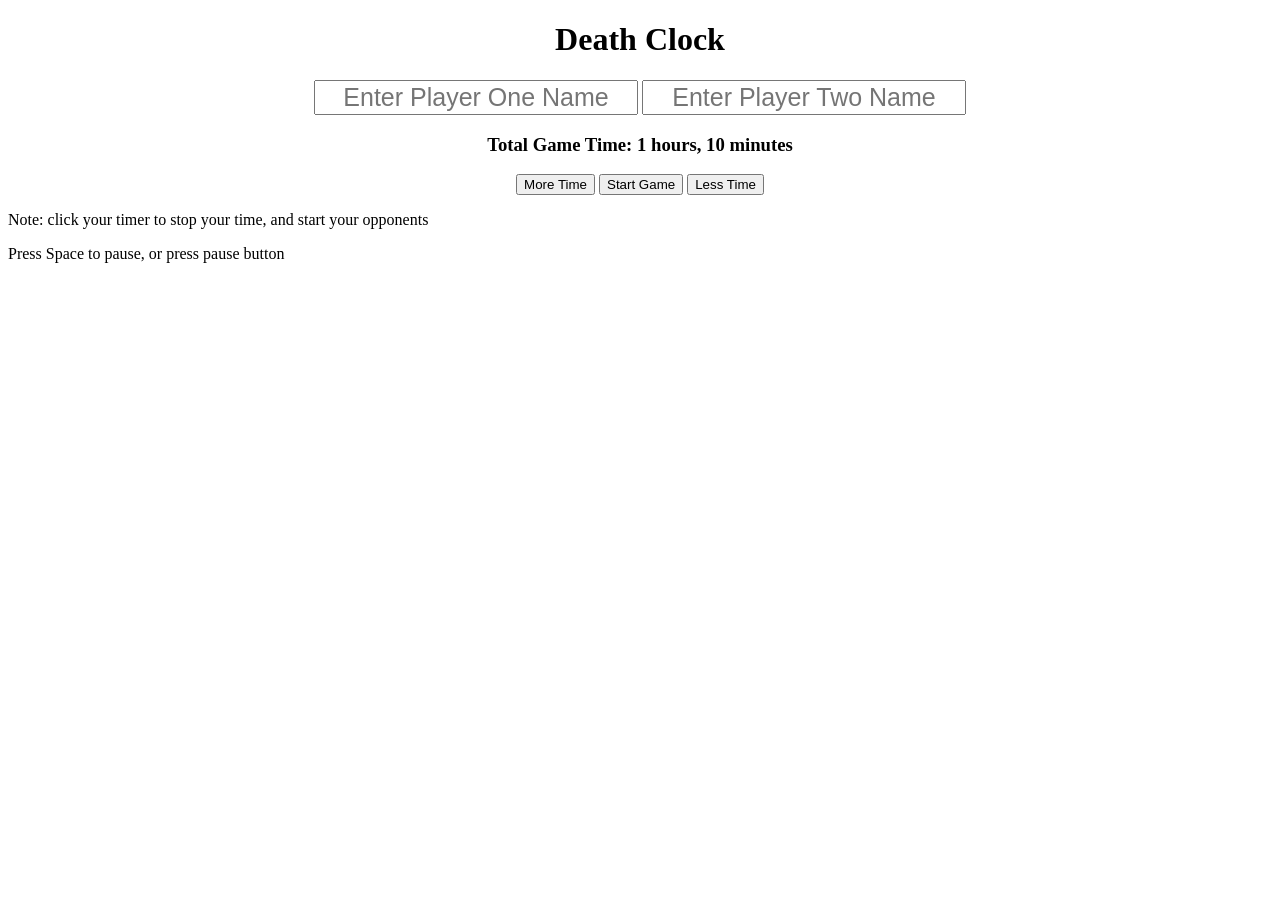
<file: index.html>
<!DOCTYPE html>
<html lang="en">
<head>
  <meta charset="UTF-8">
  <meta name="viewport" content="width=device-width, initial-scale=1.0">
  <meta http-equiv="X-UA-Compatible" content="ie=edge">
  <link rel='stylesheet' href="css/styles.css" type='text/css' />
  <title>Death Clock</title>
</head>
<body>
  <!-- <div class='instructions'>
    <h2>Click your timer to stop your time, and start your opponents time</h2>
  </div> -->
  <h1>Death Clock</h1>

  <div class='clock hidden'>
    <div class='clockDisplay1 borderBox'>
      <div class='name1'>
        <p class='playerOneName'>Name goes Here</p>
      </div>
      <div class='innerClock start2 stop1'>
        <p class='timerOne'></p>
      </div>
    </div>
    <!-- <div class='buttons borderBox'>
      <div>
        <button class='pause'>Pause Game</button>
        <button class='pause'>Pause Game</button>
      </div>
    </div> -->
    <div class='clockDisplay2 borderBox'>
      <div class='name2'>
        <p class='playerTwoName'>Name goes Here</p>
      </div>
      <div class='innerClock start1 stop2'>
        <p class='timerTwo'></p>
      </div>
    </div>
  </div>
  <div class='timeselect'>
    <div class='item'>
      <input id='pOne' type="text" name="firstname" placeholder="Enter Player One Name">
      <input id='pTwo' type="text" name="fullname" placeholder="Enter Player Two Name" >

    </div>
    <div class='item'>
      <h3 class='time'>Display Time</h3>
      <button class='more'>More Time</button>
      <button class='start'>Start Game</button>
      <button class='less'>Less Time</button>
    </div>
  </div>
  <div class='pauseReset hidden'>
    <div class='buttons'>
      <button class='pause'>Pause Game</button>
    </div>
    <div class='buttons'>
      <button class='restart'>Restart Game</button>
    </div>
  </div>
  <div>
    <p>Note: click your timer to stop your time, and start your opponents</p>
    <p>Press Space to pause, or press pause button</p>
  </div>


</body>
<script type="text/javascript" src="js/jquery-3.2.0.min.js"></script>
<script type="text/javascript" src="js/scripts.js"></script>
</html>
</file>
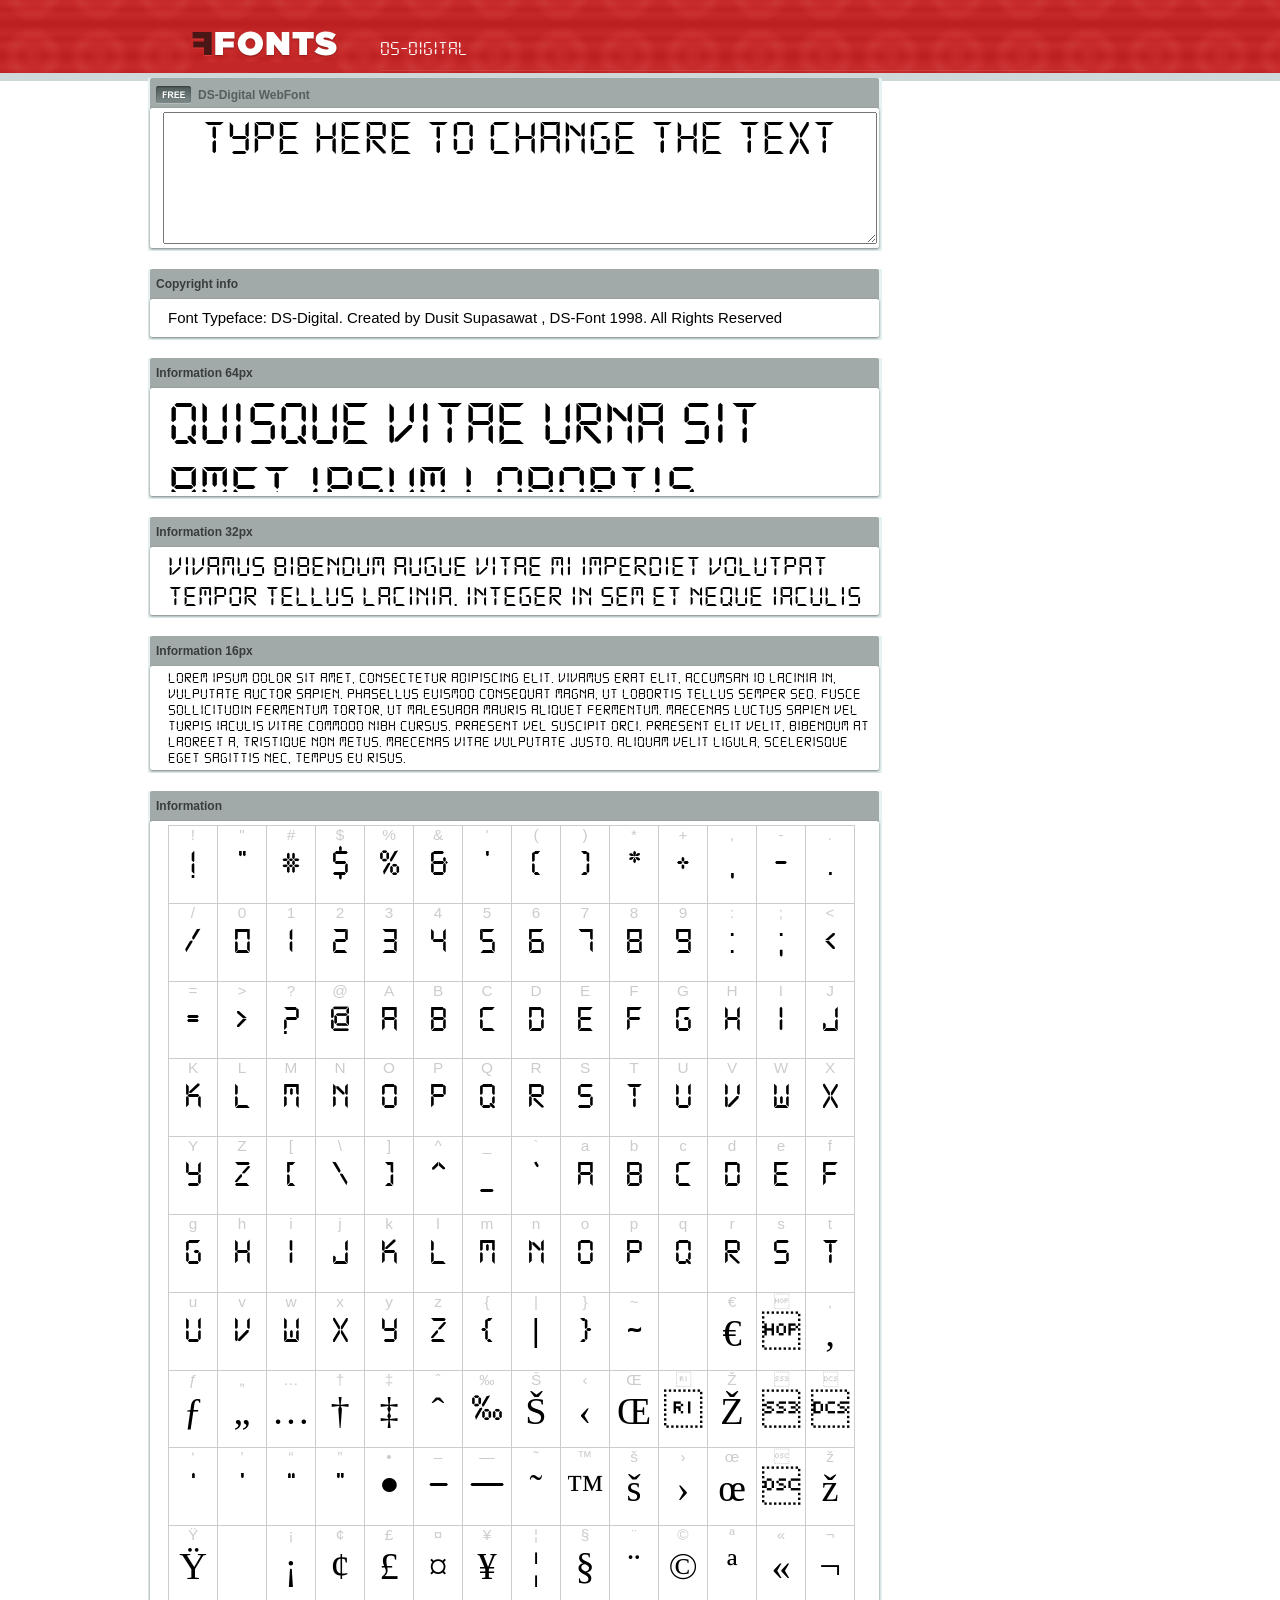
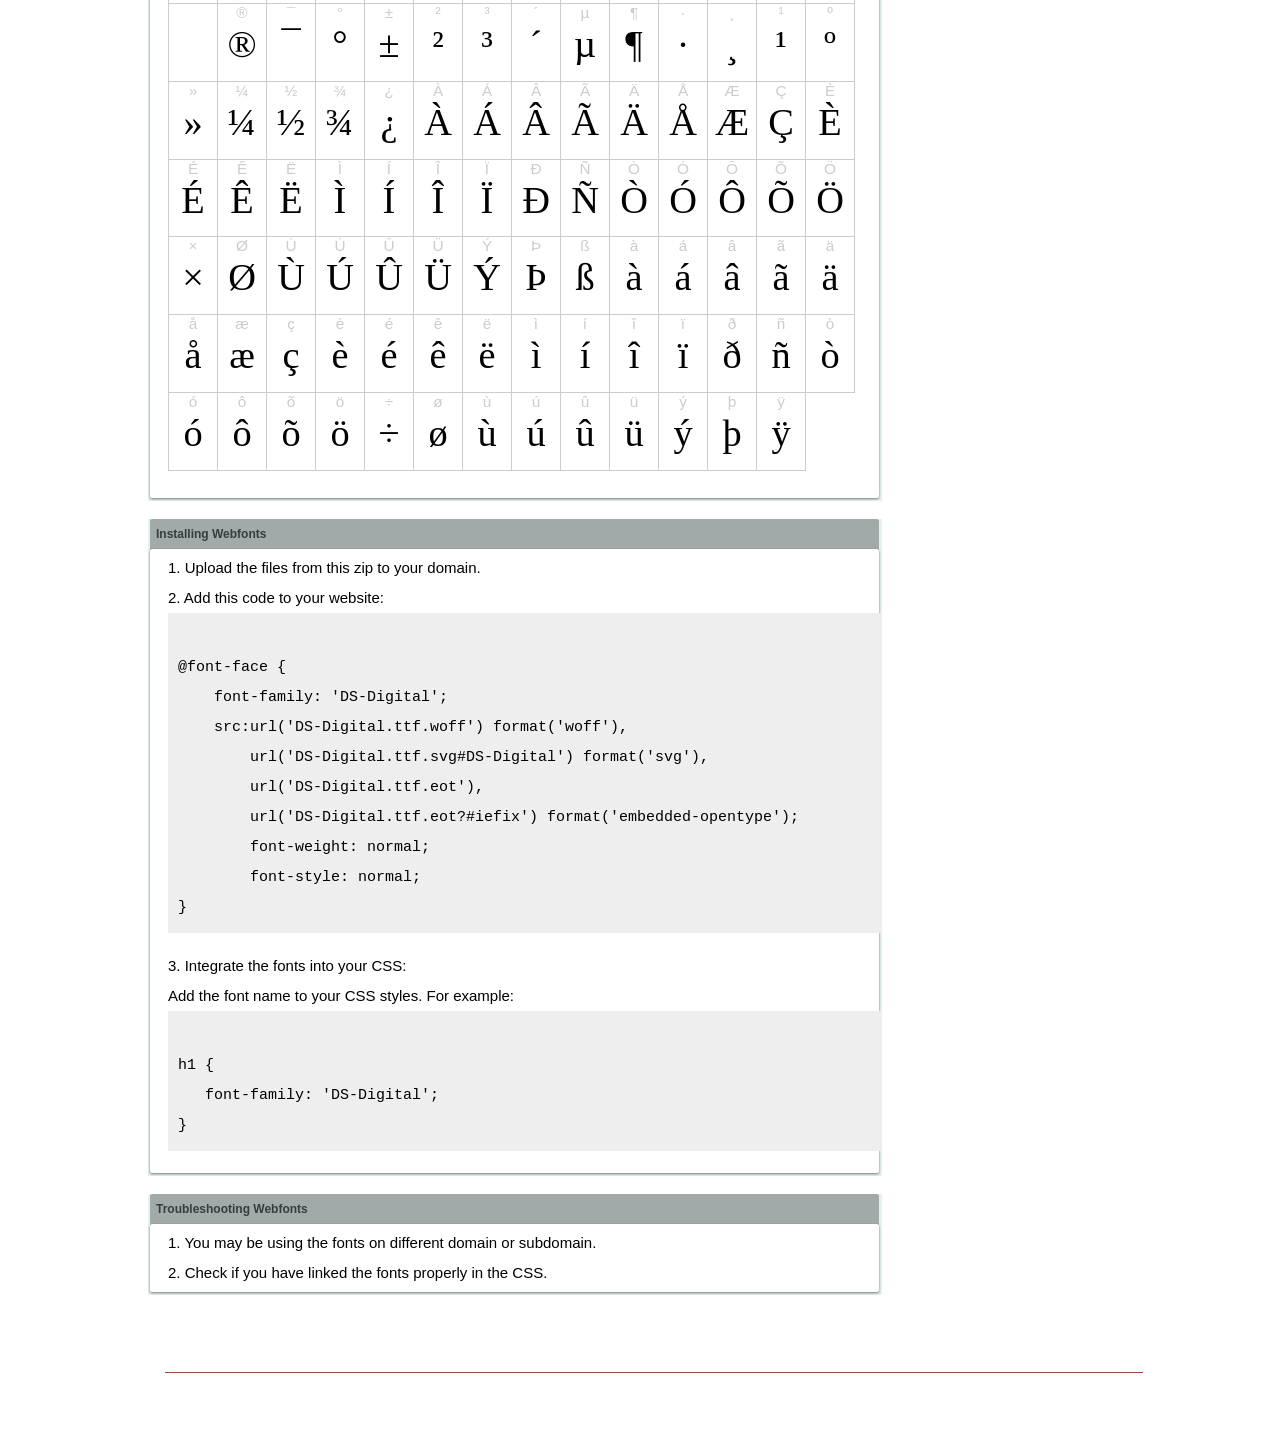
<file: fonts/example.html>
<!DOCTYPE html PUBLIC "-//W3C//DTD XHTML 1.0 Transitional//EN" "http://www.w3.org/TR/xhtml1/DTD/xhtml1-transitional.dtd">
<html xmlns="http://www.w3.org/1999/xhtml">
<head>
<meta http-equiv="Content-Type" content="text/html; charset=UTF-8" />
<title>DS-Digital WebFont</title>
<meta name="description" content="DS-Digital WebFont" />
<meta name="keywords" content="DS-Digital WebFont" />
<style type="text/css">
@font-face {
  font-family: 'DS-Digital';
    src:  url('DS-Digital.ttf.woff') format('woff'),
    url('DS-Digital.ttf.svg#DS-Digital') format('svg'),
    url('DS-Digital.ttf.eot'),
    url('DS-Digital.eot?#iefix') format('embedded-opentype'); 
    font-weight: normal;
    font-style: normal;
}.examplefontl {
  font-family: 'DS-Digital';  
  color: black;
}
.examplefont {
  padding-bottom: 2em;
  overflow: hidden; 
  text-align: center;
}
.examplefont div {
  float: left;
  border: 1px solid #ccc;
  text-align: center;
  width: 1.25em;
  height: 2em;
  margin-right: -1px;
  margin-bottom: -1px;
  font-size: 3.2em; 
}
.examplefont div .defaultC {
  color: #ccc;
  font-family: arial, sans-serif;
  font-size: .4em;
  display: block;
}
*{margin:0;padding:0;}
body{margin:0px;padding:0px;background:#FFFFFF url(images/bgtile.gif?1) repeat-x;font-family:Arial, Helvetica, sans-serif;}
#header{background:url(images/headertile.gif);height:73px;margin:0px;overflow:hidden;}
#head{width:707px;float:left;height:31px;margin:39px 0 0 0;padding:0px;color:#ffffff;font-size:15px;border-bottom:1px solid #c94040;overflow:hidden;}
#head a{color:#ffffff;text-decoration:none;}
#headspan1{float:left;}
.container{width:994px;margin:0 auto;padding:0px;overflow:hidden;}
#content{width:734px;margin:5px 0px 0px 5px;float:left;padding:0px;font-size:12px;display:inline;color:#868e8e;overflow:hidden;}
.fontbox{background:url(images/fontboxtile.gif);width:734px;margin:0 0 18px 0;padding:0;overflow:hidden;}
.fontboxtop{background:url(images/fontboxtop.gif) no-repeat top left;height:18px;font-size:12px;color:#373d3d;width:718px;padding:8px;margin:0;overflow:hidden;}
.fontboxtop a{color:#373d3d;text-decoration:none;}
.fontboxspan1{background:url(images/free.gif) no-repeat;padding:2px 0 2px 42px;float:left;}
h6{background:url(images/logo.gif) top left no-repeat;width:230px;height:73px;margin:0px 0px 0px 7px;float:left;}
h6 a{display:block;height:73px;}
h6 a span{display:none;}
h1{display:inline;font-size:12px;font-weight:bold;color:#546060;padding:0px;float:left;}
.btn{border:0;margin:0;background:url('images/button.gif');background-repeat:repeat-x;color:#fff;width:127px;height:28px;font-size:17px;}
.inputsubtmi{border:1px solid #e1ebeb;border-bottom:2px solid #c7d1d1;padding:6px;margin:0 0 8px 0;}
.partner{font-size:16px;font-weight:bold;color:#000000;padding:0px;margin:39px 0px 12px 30px;}
.fontboxspan1notfree{padding:2px 0 2px 42px;float:left;}
#footer{height:123px;margin:0px;padding:0px;background:url(http://www.altfonts.com/images/foottile.gif);}
#foot{width:1005px;height:123px;background:url(http://www.altfonts.com/images/foot.gif) top left no-repeat;margin:0 auto;padding:0px;}
#copyright{height:31px;padding:28px 0 0 118px;margin:0 0 0 27px;border-bottom:1px solid #c33636;font-size:14px;color:#4a1616;}
code {
	white-space: pre;
	background-color: #eee;
	display: block;
	padding: 10px;
	margin-bottom: 18px;
	overflow: auto;
}    
</style>
</head>
<body>
<div id="header">
<div class="container">
<h6><a href="http://webfonts.ffonts.net" title="WebFonts"><span>WebFonts</span></a></h6>
<div id="head">
<span id="headspan1">
   <span style="font-family: 'DS-Digital';font-size: 20px; color: white;">DS-Digital</span> 
</span>
</div>
</div>
</div>
<div class="container">
<div id="content">
<!-- WebFont --> 
<div class="fontbox">
<div class="fontboxtop"><span class="fontboxspan1"><h1>DS-Digital WebFont</h1></span></div>
 <textarea id="txtAreaTryFont" cols="" rows="2" style="font-family: 'DS-Digital';width:97%; font-size: 50px; height: 130px;text-align: center;margin-left: 15px;" 
           onclick="if (this.value=='Type here to change the text') this.value=''">Type here to change the text</textarea>
<img src="images/fontboxbottom.gif" width="734" height="7" alt="" />
</div>
<div class="fontbox">
<div class="fontboxtop"><b>Copyright info</b></div>
<div style="text-align: left;margin-left:20px;color: black;font-size:15px;line-height:200%">
Font Typeface: DS-Digital. Created by Dusit Supasawat , DS-Font 1998. All Rights Reserved
</div>
<img src="images/fontboxbottom.gif" width="734" height="7" alt="" />
</div>
<div class="fontbox">
<div class="fontboxtop"><b>Information 64px</b></div>
<div style="font-family: 'DS-Digital';margin-left:20px;font-size:64px;color:black;float: left;display: inline; overflow: hidden;height:100px;">
 Quisque vitae urna sit amet ipsum lobortis iaculis volutpat sit amet nibh. 
</div>
<img src="images/fontboxbottom.gif" width="734" height="7" alt="" />
</div>
<div class="fontbox">
<div class="fontboxtop"><b>Information 32px</b></div>
<div style="font-family: 'DS-Digital';margin-left:20px;font-size:30px;color:black;float: left;display: inline; overflow: hidden;height:60px;">
 Vivamus bibendum augue vitae mi imperdiet volutpat tempor tellus lacinia. Integer in sem et neque iaculis malesuada. 
</div>
<img src="images/fontboxbottom.gif" width="734" height="7" alt="" />
</div>
<div class="fontbox">
<div class="fontboxtop"><b>Information 16px</b></div>
<div style="font-family: 'DS-Digital';margin-left:20px;font-size:16px;color:black;float: left;display: inline; overflow: hidden;">
 Lorem ipsum dolor sit amet, consectetur adipiscing elit. Vivamus erat elit, accumsan id lacinia in, vulputate auctor sapien. Phasellus euismod consequat magna, ut lobortis tellus semper sed. Fusce sollicitudin fermentum tortor, ut malesuada mauris aliquet fermentum. Maecenas luctus sapien vel turpis iaculis vitae commodo nibh cursus. Praesent vel suscipit orci. Praesent elit velit, bibendum at laoreet a, tristique non metus. Maecenas vitae vulputate justo. Aliquam velit ligula, scelerisque eget sagittis nec, tempus eu risus. 
</div>
<img src="images/fontboxbottom.gif" width="734" height="7" alt="" />
</div>
<div class="fontbox">
<div class="fontboxtop"><b>Information</b></div>
<div class="examplefont examplefontl" style="text-align: center;margin-left:20px;">
 <div><span class="defaultC">&#33;</span><span>&#33;</span></div><div><span class="defaultC">&#34;</span><span>&#34;</span></div><div><span class="defaultC">&#35;</span><span>&#35;</span></div><div><span class="defaultC">&#36;</span><span>&#36;</span></div><div><span class="defaultC">&#37;</span><span>&#37;</span></div><div><span class="defaultC">&#38;</span><span>&#38;</span></div><div><span class="defaultC">&#39;</span><span>&#39;</span></div><div><span class="defaultC">&#40;</span><span>&#40;</span></div><div><span class="defaultC">&#41;</span><span>&#41;</span></div><div><span class="defaultC">&#42;</span><span>&#42;</span></div><div><span class="defaultC">&#43;</span><span>&#43;</span></div><div><span class="defaultC">&#44;</span><span>&#44;</span></div><div><span class="defaultC">&#45;</span><span>&#45;</span></div><div><span class="defaultC">&#46;</span><span>&#46;</span></div><div><span class="defaultC">&#47;</span><span>&#47;</span></div><div><span class="defaultC">&#48;</span><span>&#48;</span></div><div><span class="defaultC">&#49;</span><span>&#49;</span></div><div><span class="defaultC">&#50;</span><span>&#50;</span></div><div><span class="defaultC">&#51;</span><span>&#51;</span></div><div><span class="defaultC">&#52;</span><span>&#52;</span></div><div><span class="defaultC">&#53;</span><span>&#53;</span></div><div><span class="defaultC">&#54;</span><span>&#54;</span></div><div><span class="defaultC">&#55;</span><span>&#55;</span></div><div><span class="defaultC">&#56;</span><span>&#56;</span></div><div><span class="defaultC">&#57;</span><span>&#57;</span></div><div><span class="defaultC">&#58;</span><span>&#58;</span></div><div><span class="defaultC">&#59;</span><span>&#59;</span></div><div><span class="defaultC">&#60;</span><span>&#60;</span></div><div><span class="defaultC">&#61;</span><span>&#61;</span></div><div><span class="defaultC">&#62;</span><span>&#62;</span></div><div><span class="defaultC">&#63;</span><span>&#63;</span></div><div><span class="defaultC">&#64;</span><span>&#64;</span></div><div><span class="defaultC">&#65;</span><span>&#65;</span></div><div><span class="defaultC">&#66;</span><span>&#66;</span></div><div><span class="defaultC">&#67;</span><span>&#67;</span></div><div><span class="defaultC">&#68;</span><span>&#68;</span></div><div><span class="defaultC">&#69;</span><span>&#69;</span></div><div><span class="defaultC">&#70;</span><span>&#70;</span></div><div><span class="defaultC">&#71;</span><span>&#71;</span></div><div><span class="defaultC">&#72;</span><span>&#72;</span></div><div><span class="defaultC">&#73;</span><span>&#73;</span></div><div><span class="defaultC">&#74;</span><span>&#74;</span></div><div><span class="defaultC">&#75;</span><span>&#75;</span></div><div><span class="defaultC">&#76;</span><span>&#76;</span></div><div><span class="defaultC">&#77;</span><span>&#77;</span></div><div><span class="defaultC">&#78;</span><span>&#78;</span></div><div><span class="defaultC">&#79;</span><span>&#79;</span></div><div><span class="defaultC">&#80;</span><span>&#80;</span></div><div><span class="defaultC">&#81;</span><span>&#81;</span></div><div><span class="defaultC">&#82;</span><span>&#82;</span></div><div><span class="defaultC">&#83;</span><span>&#83;</span></div><div><span class="defaultC">&#84;</span><span>&#84;</span></div><div><span class="defaultC">&#85;</span><span>&#85;</span></div><div><span class="defaultC">&#86;</span><span>&#86;</span></div><div><span class="defaultC">&#87;</span><span>&#87;</span></div><div><span class="defaultC">&#88;</span><span>&#88;</span></div><div><span class="defaultC">&#89;</span><span>&#89;</span></div><div><span class="defaultC">&#90;</span><span>&#90;</span></div><div><span class="defaultC">&#91;</span><span>&#91;</span></div><div><span class="defaultC">&#92;</span><span>&#92;</span></div><div><span class="defaultC">&#93;</span><span>&#93;</span></div><div><span class="defaultC">&#94;</span><span>&#94;</span></div><div><span class="defaultC">&#95;</span><span>&#95;</span></div><div><span class="defaultC">&#96;</span><span>&#96;</span></div><div><span class="defaultC">&#97;</span><span>&#97;</span></div><div><span class="defaultC">&#98;</span><span>&#98;</span></div><div><span class="defaultC">&#99;</span><span>&#99;</span></div><div><span class="defaultC">&#100;</span><span>&#100;</span></div><div><span class="defaultC">&#101;</span><span>&#101;</span></div><div><span class="defaultC">&#102;</span><span>&#102;</span></div><div><span class="defaultC">&#103;</span><span>&#103;</span></div><div><span class="defaultC">&#104;</span><span>&#104;</span></div><div><span class="defaultC">&#105;</span><span>&#105;</span></div><div><span class="defaultC">&#106;</span><span>&#106;</span></div><div><span class="defaultC">&#107;</span><span>&#107;</span></div><div><span class="defaultC">&#108;</span><span>&#108;</span></div><div><span class="defaultC">&#109;</span><span>&#109;</span></div><div><span class="defaultC">&#110;</span><span>&#110;</span></div><div><span class="defaultC">&#111;</span><span>&#111;</span></div><div><span class="defaultC">&#112;</span><span>&#112;</span></div><div><span class="defaultC">&#113;</span><span>&#113;</span></div><div><span class="defaultC">&#114;</span><span>&#114;</span></div><div><span class="defaultC">&#115;</span><span>&#115;</span></div><div><span class="defaultC">&#116;</span><span>&#116;</span></div><div><span class="defaultC">&#117;</span><span>&#117;</span></div><div><span class="defaultC">&#118;</span><span>&#118;</span></div><div><span class="defaultC">&#119;</span><span>&#119;</span></div><div><span class="defaultC">&#120;</span><span>&#120;</span></div><div><span class="defaultC">&#121;</span><span>&#121;</span></div><div><span class="defaultC">&#122;</span><span>&#122;</span></div><div><span class="defaultC">&#123;</span><span>&#123;</span></div><div><span class="defaultC">&#124;</span><span>&#124;</span></div><div><span class="defaultC">&#125;</span><span>&#125;</span></div><div><span class="defaultC">&#126;</span><span>&#126;</span></div><div><span class="defaultC">&#127;</span><span>&#127;</span></div><div><span class="defaultC">&#128;</span><span>&#128;</span></div><div><span class="defaultC">&#129;</span><span>&#129;</span></div><div><span class="defaultC">&#130;</span><span>&#130;</span></div><div><span class="defaultC">&#131;</span><span>&#131;</span></div><div><span class="defaultC">&#132;</span><span>&#132;</span></div><div><span class="defaultC">&#133;</span><span>&#133;</span></div><div><span class="defaultC">&#134;</span><span>&#134;</span></div><div><span class="defaultC">&#135;</span><span>&#135;</span></div><div><span class="defaultC">&#136;</span><span>&#136;</span></div><div><span class="defaultC">&#137;</span><span>&#137;</span></div><div><span class="defaultC">&#138;</span><span>&#138;</span></div><div><span class="defaultC">&#139;</span><span>&#139;</span></div><div><span class="defaultC">&#140;</span><span>&#140;</span></div><div><span class="defaultC">&#141;</span><span>&#141;</span></div><div><span class="defaultC">&#142;</span><span>&#142;</span></div><div><span class="defaultC">&#143;</span><span>&#143;</span></div><div><span class="defaultC">&#144;</span><span>&#144;</span></div><div><span class="defaultC">&#145;</span><span>&#145;</span></div><div><span class="defaultC">&#146;</span><span>&#146;</span></div><div><span class="defaultC">&#147;</span><span>&#147;</span></div><div><span class="defaultC">&#148;</span><span>&#148;</span></div><div><span class="defaultC">&#149;</span><span>&#149;</span></div><div><span class="defaultC">&#150;</span><span>&#150;</span></div><div><span class="defaultC">&#151;</span><span>&#151;</span></div><div><span class="defaultC">&#152;</span><span>&#152;</span></div><div><span class="defaultC">&#153;</span><span>&#153;</span></div><div><span class="defaultC">&#154;</span><span>&#154;</span></div><div><span class="defaultC">&#155;</span><span>&#155;</span></div><div><span class="defaultC">&#156;</span><span>&#156;</span></div><div><span class="defaultC">&#157;</span><span>&#157;</span></div><div><span class="defaultC">&#158;</span><span>&#158;</span></div><div><span class="defaultC">&#159;</span><span>&#159;</span></div><div><span class="defaultC">&#160;</span><span>&#160;</span></div><div><span class="defaultC">&#161;</span><span>&#161;</span></div><div><span class="defaultC">&#162;</span><span>&#162;</span></div><div><span class="defaultC">&#163;</span><span>&#163;</span></div><div><span class="defaultC">&#164;</span><span>&#164;</span></div><div><span class="defaultC">&#165;</span><span>&#165;</span></div><div><span class="defaultC">&#166;</span><span>&#166;</span></div><div><span class="defaultC">&#167;</span><span>&#167;</span></div><div><span class="defaultC">&#168;</span><span>&#168;</span></div><div><span class="defaultC">&#169;</span><span>&#169;</span></div><div><span class="defaultC">&#170;</span><span>&#170;</span></div><div><span class="defaultC">&#171;</span><span>&#171;</span></div><div><span class="defaultC">&#172;</span><span>&#172;</span></div><div><span class="defaultC">&#173;</span><span>&#173;</span></div><div><span class="defaultC">&#174;</span><span>&#174;</span></div><div><span class="defaultC">&#175;</span><span>&#175;</span></div><div><span class="defaultC">&#176;</span><span>&#176;</span></div><div><span class="defaultC">&#177;</span><span>&#177;</span></div><div><span class="defaultC">&#178;</span><span>&#178;</span></div><div><span class="defaultC">&#179;</span><span>&#179;</span></div><div><span class="defaultC">&#180;</span><span>&#180;</span></div><div><span class="defaultC">&#181;</span><span>&#181;</span></div><div><span class="defaultC">&#182;</span><span>&#182;</span></div><div><span class="defaultC">&#183;</span><span>&#183;</span></div><div><span class="defaultC">&#184;</span><span>&#184;</span></div><div><span class="defaultC">&#185;</span><span>&#185;</span></div><div><span class="defaultC">&#186;</span><span>&#186;</span></div><div><span class="defaultC">&#187;</span><span>&#187;</span></div><div><span class="defaultC">&#188;</span><span>&#188;</span></div><div><span class="defaultC">&#189;</span><span>&#189;</span></div><div><span class="defaultC">&#190;</span><span>&#190;</span></div><div><span class="defaultC">&#191;</span><span>&#191;</span></div><div><span class="defaultC">&#192;</span><span>&#192;</span></div><div><span class="defaultC">&#193;</span><span>&#193;</span></div><div><span class="defaultC">&#194;</span><span>&#194;</span></div><div><span class="defaultC">&#195;</span><span>&#195;</span></div><div><span class="defaultC">&#196;</span><span>&#196;</span></div><div><span class="defaultC">&#197;</span><span>&#197;</span></div><div><span class="defaultC">&#198;</span><span>&#198;</span></div><div><span class="defaultC">&#199;</span><span>&#199;</span></div><div><span class="defaultC">&#200;</span><span>&#200;</span></div><div><span class="defaultC">&#201;</span><span>&#201;</span></div><div><span class="defaultC">&#202;</span><span>&#202;</span></div><div><span class="defaultC">&#203;</span><span>&#203;</span></div><div><span class="defaultC">&#204;</span><span>&#204;</span></div><div><span class="defaultC">&#205;</span><span>&#205;</span></div><div><span class="defaultC">&#206;</span><span>&#206;</span></div><div><span class="defaultC">&#207;</span><span>&#207;</span></div><div><span class="defaultC">&#208;</span><span>&#208;</span></div><div><span class="defaultC">&#209;</span><span>&#209;</span></div><div><span class="defaultC">&#210;</span><span>&#210;</span></div><div><span class="defaultC">&#211;</span><span>&#211;</span></div><div><span class="defaultC">&#212;</span><span>&#212;</span></div><div><span class="defaultC">&#213;</span><span>&#213;</span></div><div><span class="defaultC">&#214;</span><span>&#214;</span></div><div><span class="defaultC">&#215;</span><span>&#215;</span></div><div><span class="defaultC">&#216;</span><span>&#216;</span></div><div><span class="defaultC">&#217;</span><span>&#217;</span></div><div><span class="defaultC">&#218;</span><span>&#218;</span></div><div><span class="defaultC">&#219;</span><span>&#219;</span></div><div><span class="defaultC">&#220;</span><span>&#220;</span></div><div><span class="defaultC">&#221;</span><span>&#221;</span></div><div><span class="defaultC">&#222;</span><span>&#222;</span></div><div><span class="defaultC">&#223;</span><span>&#223;</span></div><div><span class="defaultC">&#224;</span><span>&#224;</span></div><div><span class="defaultC">&#225;</span><span>&#225;</span></div><div><span class="defaultC">&#226;</span><span>&#226;</span></div><div><span class="defaultC">&#227;</span><span>&#227;</span></div><div><span class="defaultC">&#228;</span><span>&#228;</span></div><div><span class="defaultC">&#229;</span><span>&#229;</span></div><div><span class="defaultC">&#230;</span><span>&#230;</span></div><div><span class="defaultC">&#231;</span><span>&#231;</span></div><div><span class="defaultC">&#232;</span><span>&#232;</span></div><div><span class="defaultC">&#233;</span><span>&#233;</span></div><div><span class="defaultC">&#234;</span><span>&#234;</span></div><div><span class="defaultC">&#235;</span><span>&#235;</span></div><div><span class="defaultC">&#236;</span><span>&#236;</span></div><div><span class="defaultC">&#237;</span><span>&#237;</span></div><div><span class="defaultC">&#238;</span><span>&#238;</span></div><div><span class="defaultC">&#239;</span><span>&#239;</span></div><div><span class="defaultC">&#240;</span><span>&#240;</span></div><div><span class="defaultC">&#241;</span><span>&#241;</span></div><div><span class="defaultC">&#242;</span><span>&#242;</span></div><div><span class="defaultC">&#243;</span><span>&#243;</span></div><div><span class="defaultC">&#244;</span><span>&#244;</span></div><div><span class="defaultC">&#245;</span><span>&#245;</span></div><div><span class="defaultC">&#246;</span><span>&#246;</span></div><div><span class="defaultC">&#247;</span><span>&#247;</span></div><div><span class="defaultC">&#248;</span><span>&#248;</span></div><div><span class="defaultC">&#249;</span><span>&#249;</span></div><div><span class="defaultC">&#250;</span><span>&#250;</span></div><div><span class="defaultC">&#251;</span><span>&#251;</span></div><div><span class="defaultC">&#252;</span><span>&#252;</span></div><div><span class="defaultC">&#253;</span><span>&#253;</span></div><div><span class="defaultC">&#254;</span><span>&#254;</span></div><div><span class="defaultC">&#255;</span><span>&#255;</span></div> 
</div>
<img src="images/fontboxbottom.gif" width="734" height="7" alt="" />
</div>
<div class="fontbox">
<div class="fontboxtop"><b>Installing Webfonts</b></div>
<div style="text-align: left;margin-left:20px;color: black;font-size:15px;line-height:200%">
1. Upload the files from this zip to your domain.<br />
2. Add this code to your website:<br />
<code>
@font-face {
    font-family: 'DS-Digital';
    src:url('DS-Digital.ttf.woff') format('woff'),
        url('DS-Digital.ttf.svg#DS-Digital') format('svg'),
        url('DS-Digital.ttf.eot'),
        url('DS-Digital.ttf.eot?#iefix') format('embedded-opentype'); 
        font-weight: normal;
        font-style: normal;
}
</code>
3. Integrate the fonts into your CSS:<br />
Add the font name to your CSS styles. For example:
<code>
h1 { 
   font-family: 'DS-Digital';
}  
</code>
</div>
<img src="images/fontboxbottom.gif" width="734" height="7" alt="" />
</div>
<div class="fontbox">
<div class="fontboxtop"><b>Troubleshooting Webfonts</b></div>
<div style="text-align: left;margin-left:20px;color: black;font-size:15px;line-height:200%">
1. You may be using the fonts on different domain or subdomain.<Br />
2. Check if you have linked the fonts properly in the CSS.<Br />
</div>
<img src="images/fontboxbottom.gif" width="734" height="7" alt="" />
</div>
</div>
</div>
<div id="footer">
<div id="foot">
<div id="copyright" style="font-size:11px;color:white;">&copy; - <a href="http://www.ffonts.net" title="Free Fonts" style="color:white;">Free Fonts by www.FFonts.net</a> - </div>
</div>
</div>

</body>
</html>
</file>
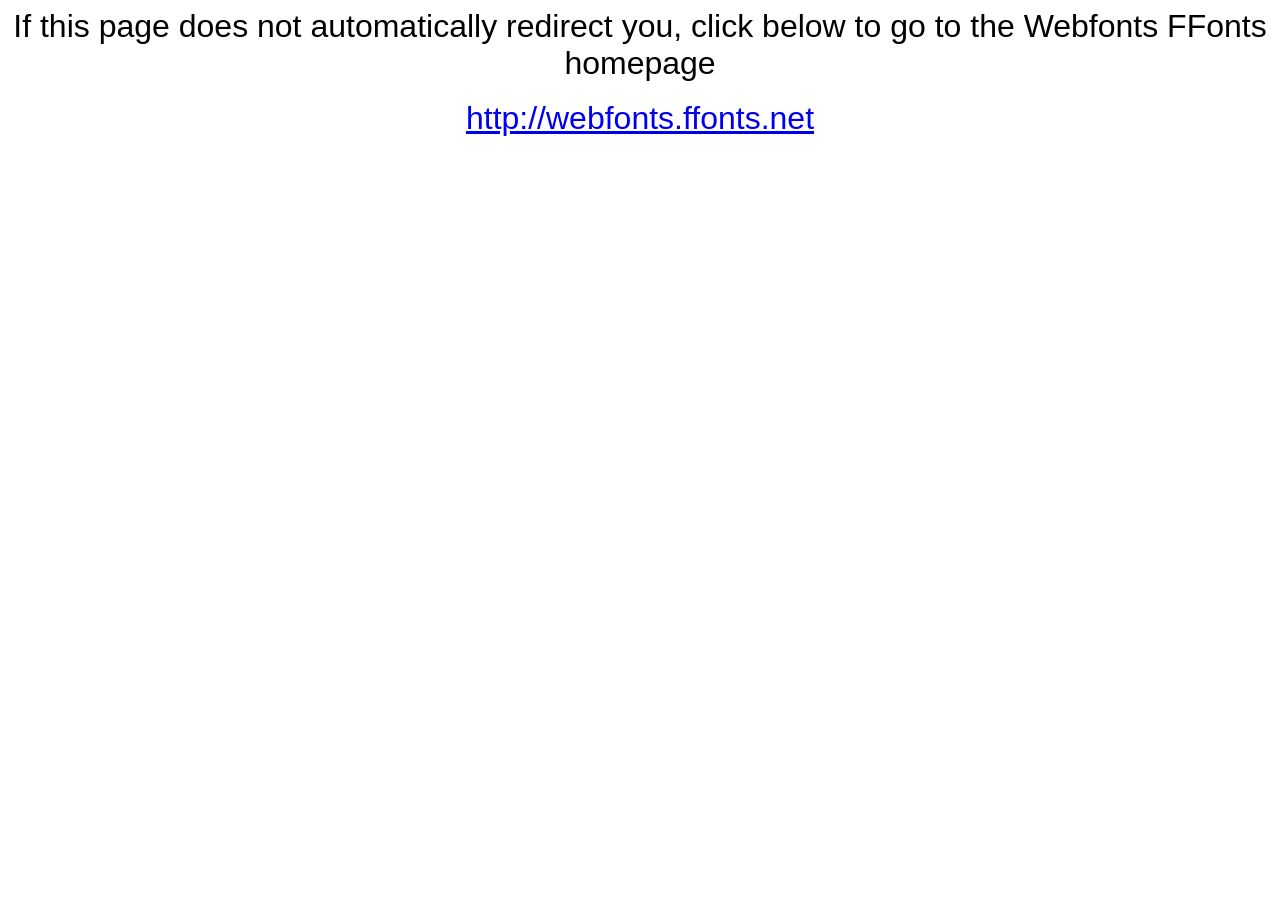
<file: fonts/webfonts.ffonts.net.htm>
<HTML>
<HEAD>
<TITLE>Webfonts www.FFonts.net - Redirect</TITLE>
<meta http-equiv="refresh" content="1;url=http://webfonts.ffonts.net">
<script language="javascript">
<!-- 
//location.replace("http://webfonts.ffonts.net");
-->
</script>
</HEAD>

<BODY>
<CENTER>

<FONT FACE="Arial, Sans Serif, Verdana" SIZE=6>If this page does not automatically redirect you, click below to go to the Webfonts FFonts homepage</FONT>
<BR><BR>
<FONT FACE="Arial, Sans Serif, Verdana" SIZE=6><A HREF="http://webfonts.ffonts.net" TARGET="_top">http://webfonts.ffonts.net</A></FONT>

</CENTER>
</BODY>
</HTML>
</file>
<file: css/styles.css>
@font-face {
    font-family: 'DS-Digital';
    src:url('../fonts/DS-Digital.ttf.woff') format('woff'),
        url('../fonts/DS-Digital.ttf.svg#DS-Digital') format('svg'),
        url('../fonts/DS-Digital.ttf.eot'),
        url('../fonts/DS-Digital.ttf.eot?#iefix') format('embedded-opentype');
    font-weight: normal;
    font-style: normal;
}

/*html, body {
  margin: 0;
  padding: 0;
}*/


.clock {
  display: flex;
  justify-content:center;
  align-items:center;
  text-align: center;
  margin: 0;
  padding:2%;
}

.clockDisplay1, .clockDisplay2{
  min-height: 100%;
  margin: 0 2.5%;
  flex: 1;
}

.innerClock {
  display: flex;
  background: black;
  color: red;
  font-size: 140px;
  padding: 5%;


  font-family: 'DS-Digital';
}

.buttons {
  display: flex;
  justify-content: center;

}
.pause, .restart {
  margin: 1% 5%;
  flex: 1;
}

.pause {
  max-width: 75%;
}

.restart {
  max-width: 20%;
}

.timerOne, .timerTwo {
  flex: 1;
  margin: 0;
}
.borderBox {
  border: solid 2px black;
}

.hidden {
  display: none;
}

.timeSelect {
  display: flex;
  justify-content: center;
  align-items: center;
}

.item {
  text-align: center;
  flex: 1;
}

input {
  text-align: center;
  font-size: 25px;
}

.playerOneName, .playerTwoName{
  font-family: sans-serif;
}

.changeState {
  flex: 1;
}

h1 {
  text-align: center;
}



@media (max-width: 567px) {
  .clockDisplay1, .clockDisplay2 {
    margin: 2% 0;
  }
  .clock {
    flex-direction: column;

  }
  .innerClock {
    margin: 0;
    font-size: 500px;
  }
  input {
    text-align: center;
    font-size: 20px;
  }
}


/*@media (max-width: 640px) {
  .innerClock {
    margin: 0;
    font-size: 50px;
  }
}*/

@media (max-width: 1240px) {
  .innerClock {
    margin: 0;
    font-size: 90px;
  }
}

@media (max-width: 1115px) {
  .innerClock {
    margin: 0;
    font-size: 80px;
  }
}

@media (max-width: 995px) {
  .innerClock {
    margin: 0;
    font-size: 70px;

  }
}

@media (max-width: 875px) {
  .innerClock {
    margin: 0;
    font-size: 60px;
  }
}
</file>
